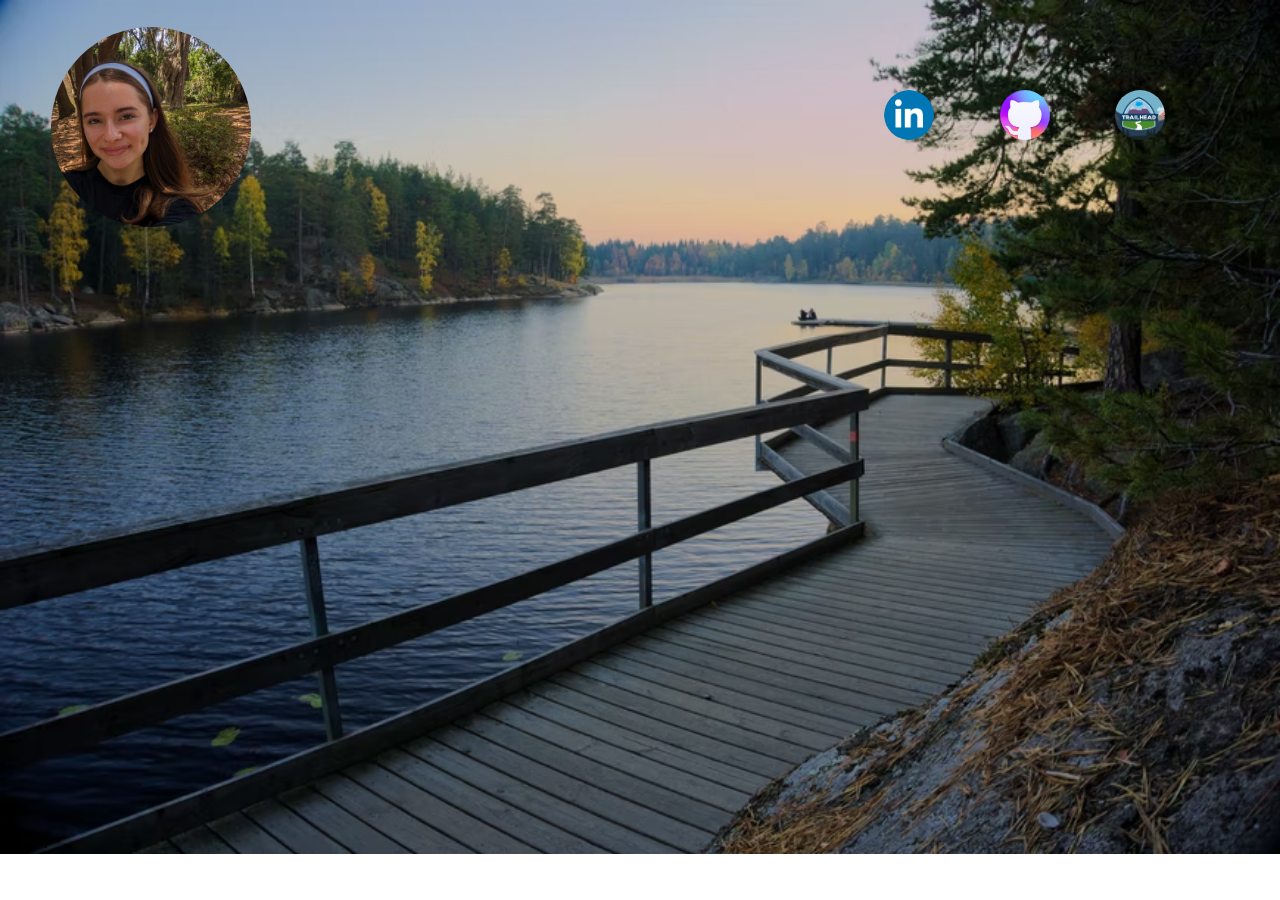
<file: index.html>
<!DOCTYPE html>
<html lang="en">

<head>
    <meta charset="UTF-8">
    <meta http-equiv="X-UA-Compatible" content="IE=edge">
    <meta name="viewport" content="width=device-width, initial-scale=1.0">

    <!-- style.css link-->
    <link rel="stylesheet" href="style.css">

    <!--google fonts link-->
    <link rel="stylesheet" href="https://fonts.googleapis.com/css?family=Tangerine">

    <title>Camille Jackson</title>

</head>

<body>

      <!--splash page-->
    <div class="home">
        <img class="img1" src="Assets/nature.avif"/>
    </div>

    <!--profile picture-->
    <div class="profilepic"><img class="profile" src="Assets/profilepicture.jpg"></div>


    <!--socials-->
    <div class="socials">
        <a href="https://trailblazer.me/id/celizabeth2" target="_blank"><img class="trailhead"
                src="Assets/trailhead.png"></a>
        <a href="https://www.linkedin.com/in/camille-jackson-760a62225/" target="_blank"><img class="linkedin"
                src="Assets/linkedin.webp"></a>
        <a href="https://github.com/itscamillejackson" target="_blank"><img class="github" src="Assets/github1.png"></a>
    </div>
</body>

</html>
</file>
<file: style.css>
body{
    margin: 0;
    padding: 0;
   }
   body::-webkit-scrollbar {
    width: .25rem;
   }
   body::-webkit-scrollbar-track {
    background: white;
   }
   body::-webkit-scrollbar-thumb {
    background: white;
   }

  .profile {
    position: absolute;
    object-fit: cover;
    top: 3%;
    left: 4%;
    width: 200px;
    height: 200px;
    border-radius: 50%;
  }
  .img1 {
    width: 100%;
    height: 100%;
  }

  .img2 {
    height: 100%;
    width: 100%;
  }
 .trailhead {
  position: absolute;
  object-fit: cover;
  border-radius: 50%;
  top: 10%;
  right: 9%;
  width: 50px;
  height: 50px;
}
.github {
  position: absolute;
  object-fit: cover;
  border-radius: 50%;
  top: 10%;
  right: 18%;
  width: 50px;
  height: 50px;
}
.linkedin {
  position: absolute;
  top: 10%;
  right: 27%;
  width: 50px;
  height: 50px;
  border-radius: 50%;
}
</file>
